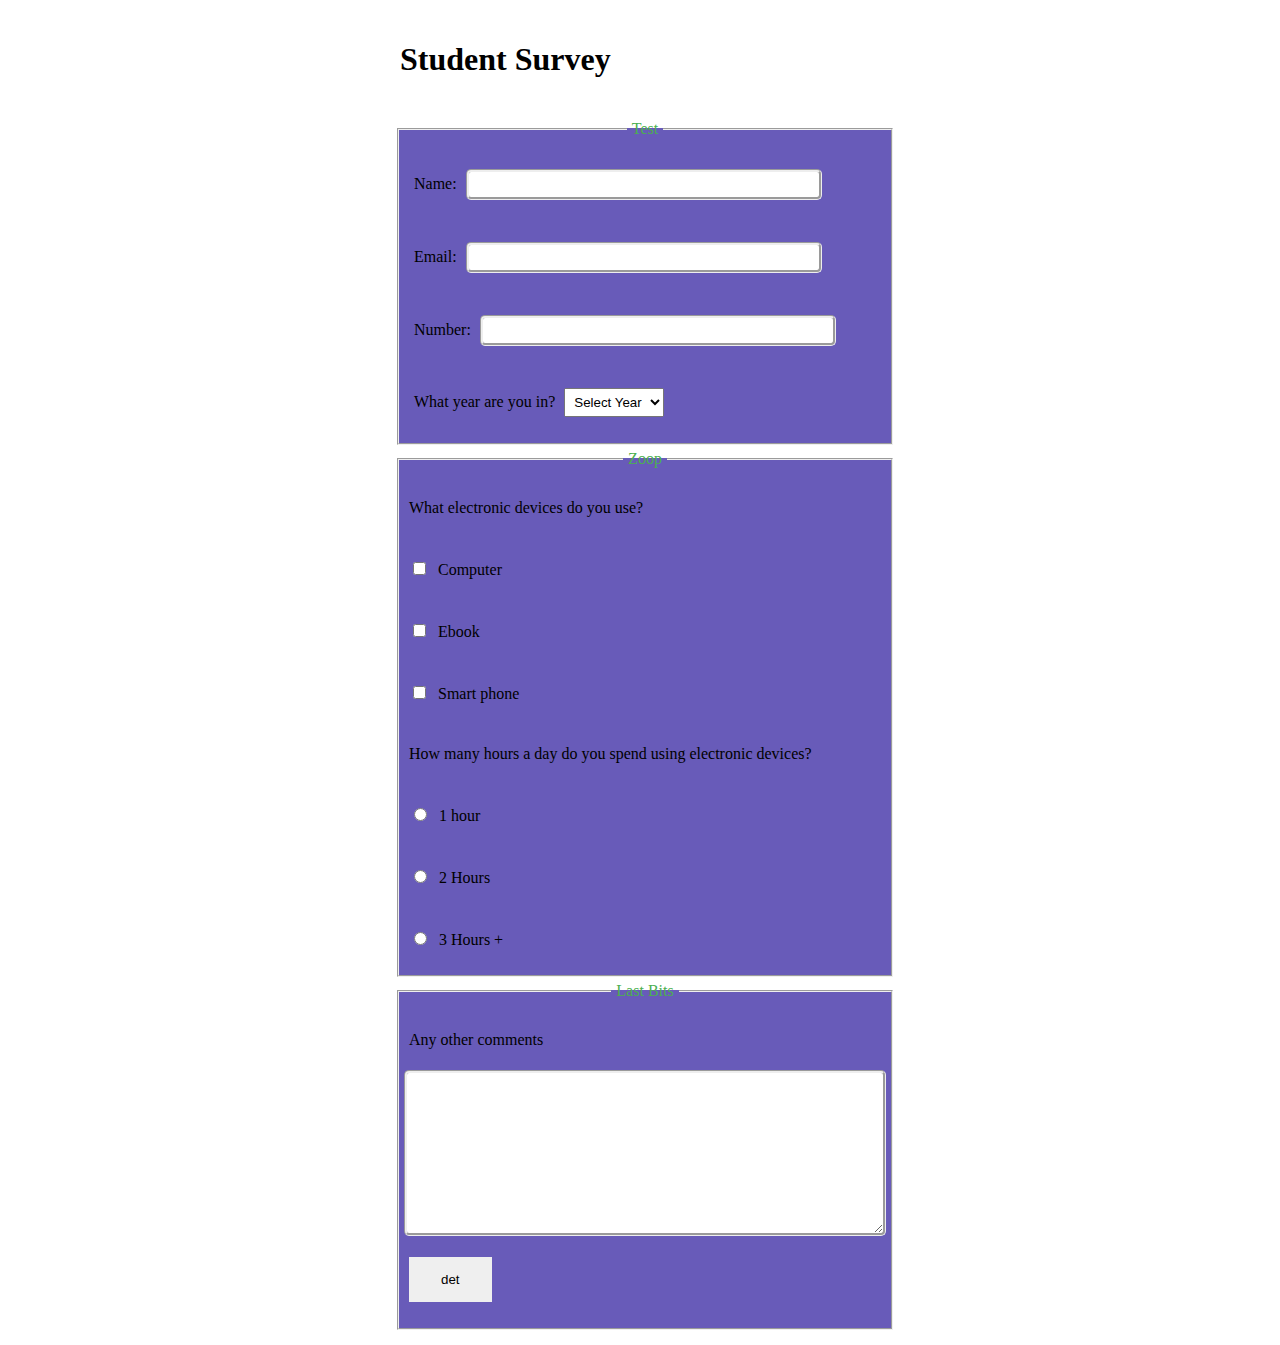
<file: week_4/index.html>
<!DOCTYPE html>
<html lang="en">
<head>
    <meta charset="UTF-8">
    <meta name="viewport" content="width=device-width, initial-scale=1.0">
    <meta http-equiv="X-UA-Compatible" content="ie=edge">
    <link rel="stylesheet" href="main.css">
    <title>Document</title>
</head>
<body>
    <header><h1>Student Survey</h1></header>
    <form action="#" method="get" id="sur">
        <fieldset>
            <legend> Test </legend>
        <p><label for="name">Name:</label> <input type="text" name="name" id="name" required></p>
        <p><label for="email">Email:</label> <input type="email" name="email" id="email" required></p>
        <p><label for="num">Number:</label> <input type="tel" name="num" id="num" required></p>
        <p><label for="sel">What year are you in?</label> <select name="select" id="sel">
            <option value="">  Select Year </option>
            <option value="one" >1</option>
            <option value="two">2</option>
            <option value="thr">3</option></select></p>
        </fieldset>
        <fieldset>
            <legend> Zoop </legend>
        <p>What electronic devices do you use?</p>    
        <p><input type="checkbox" name="device nec" id="c" required> <label for="c">Computer</label></p>
        <p><input type="checkbox" name="device nec" id="e" required> <label for="e">Ebook</label></p>
        <p><input type="checkbox" name="device nec" id="s" required> <label for="s">Smart phone</label></p>
        <p>How many hours a day do you spend using electronic devices?</p>
        <p><input type="radio" name="nec" id="1" required> <label for="1">1 hour</label></p>
        <p><input type="radio" name="nec" id="2" required> <label for="2">2 Hours</label></p>
        <p><input type="radio" name="nec" id="3" required> <label for="3">3 Hours +</label></p>
        </fieldset>
 
        <fieldset>
            <legend>Last Bits</legend>        
            <p>Any other comments</p>
            <textarea name="comments" id="com" cols="30" rows="10"></textarea>
            <p><input type="submit" value="det" id="aaa"></p>
    </fieldset>


    </form>

</body>
</html>
</file>
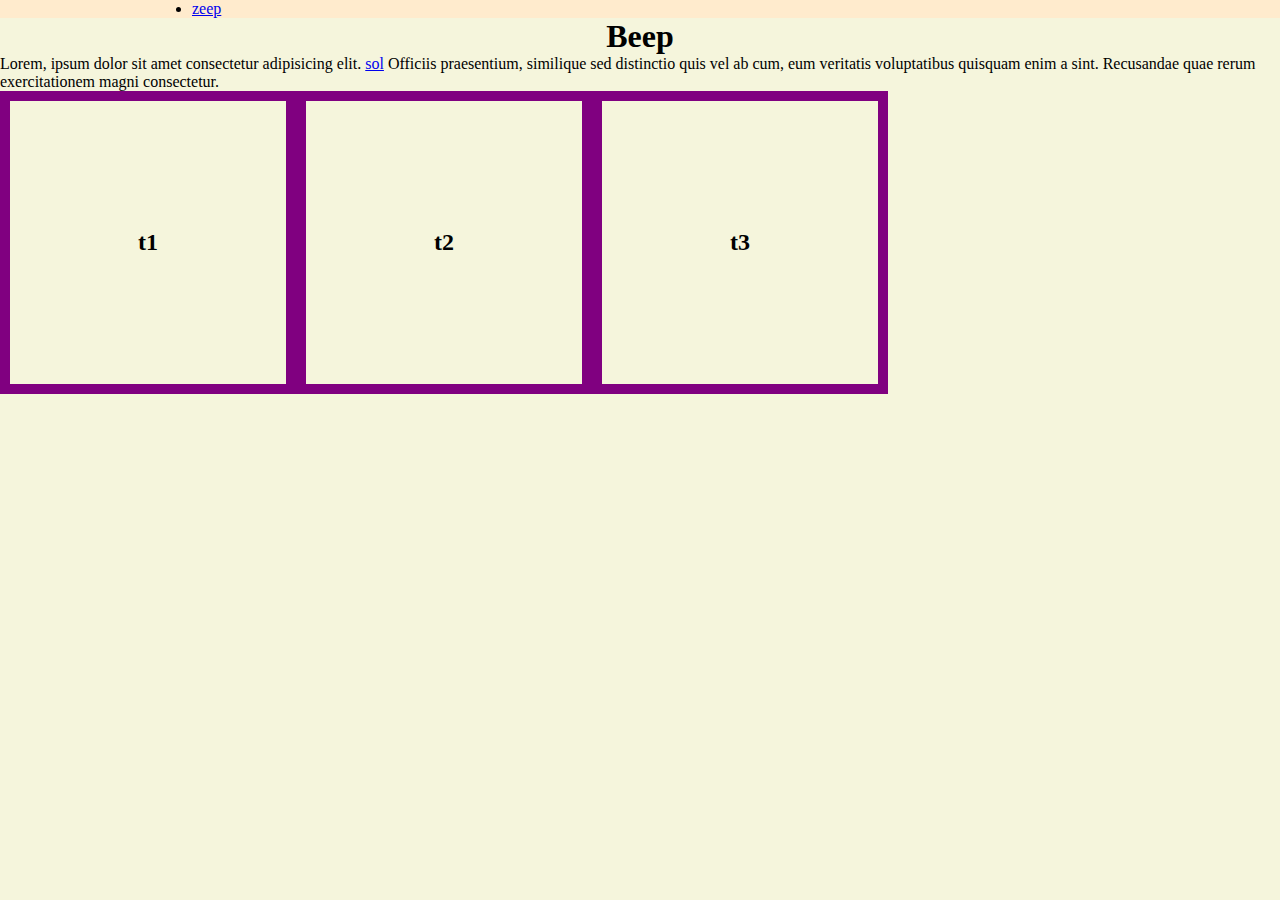
<file: week_2/class/index.html>
<!DOCTYPE html>
<html lang="en">
<head>
    <meta charset="UTF-8">
    <meta name="viewport" content="width=device-width, initial-scale=1.0">
    <meta http-equiv="X-UA-Compatible" content="ie=edge">
    <title>Document</title>
    <link rel="stylesheet" href="main.css">
</head>
<body>
    <div id="wrapper" class="">
        <header>
            <nav>
                <ul><li><a href="#">zeep</a></li></ul>
            </nav>
        </header>
        <div id="content">
            <h1>Beep</h1>
            <p>Lorem, ipsum dolor sit amet consectetur adipisicing elit. <a href="solent.ac.uk">sol</a>
                Officiis praesentium, similique sed distinctio quis vel ab cum, eum veritatis voluptatibus quisquam enim a sint. 
                Recusandae quae rerum exercitationem magni consectetur.</p>
                <section><h2>t1</h2></section>
                <section><h2>t2</h2></section>
                <section><h2>t3</h2></section>
        </div>
    </div>
    <!-- /#wrapper -->
</body>
</html>
</file>
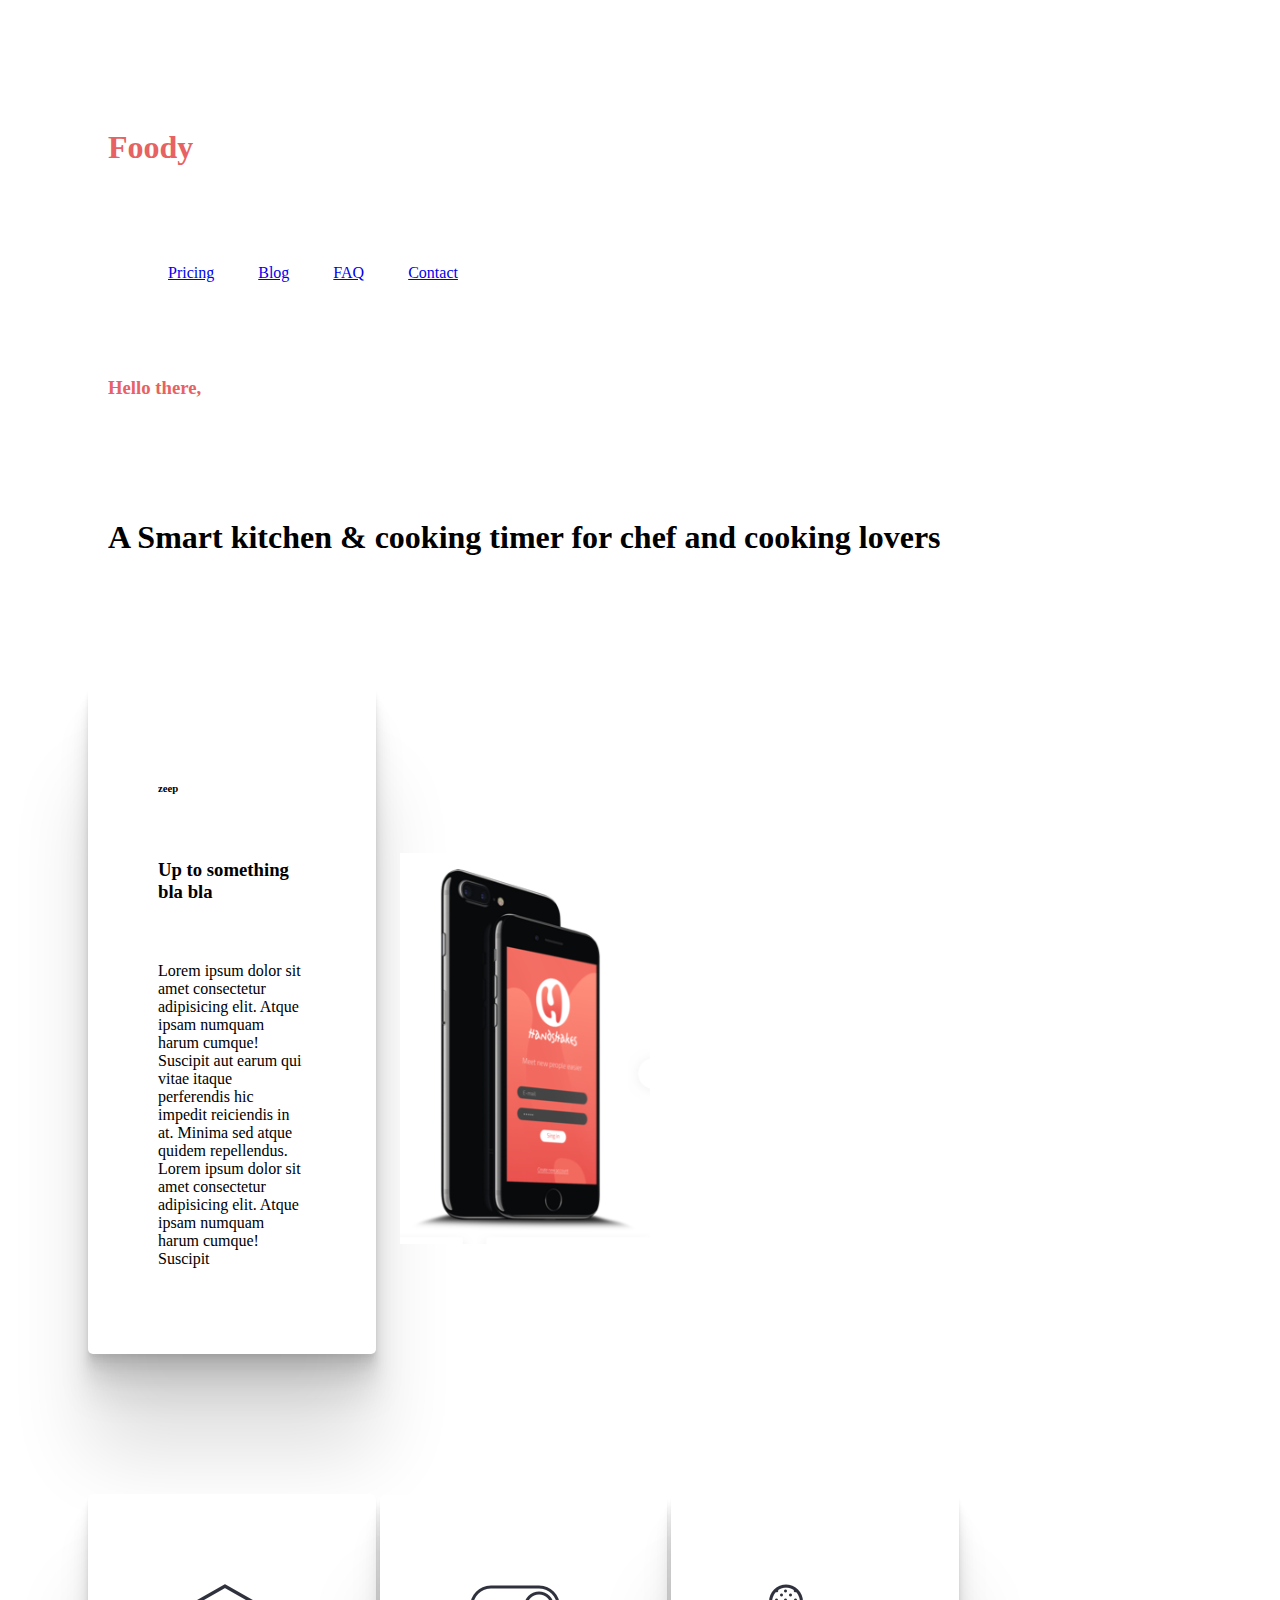
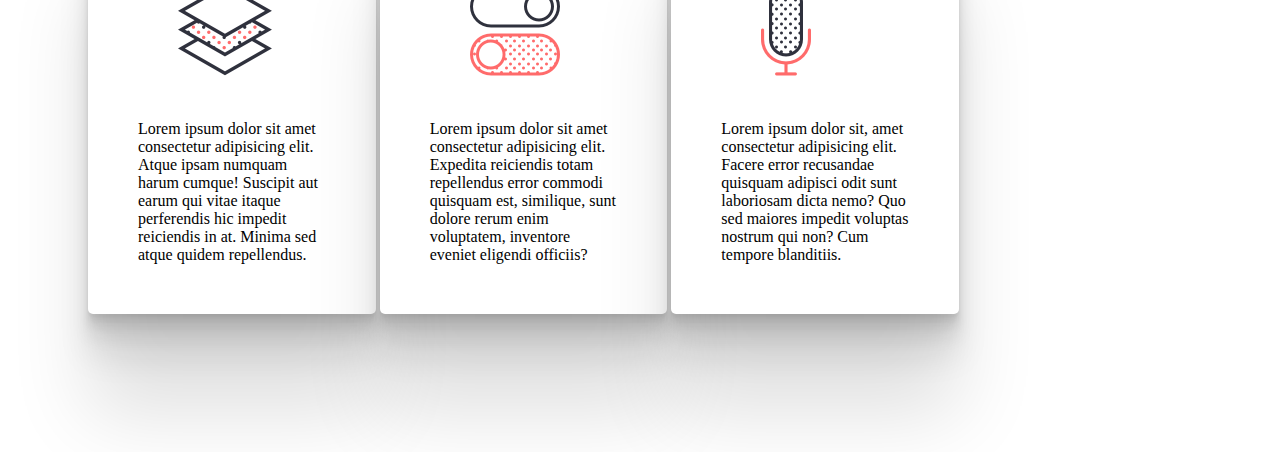
<file: week_2/task_2/index.html>
<!DOCTYPE html>
<html lang="en">
<head>
    <meta charset="UTF-8">
    <meta name="viewport" content="width=device-width, initial-scale=1.0">
    <meta http-equiv="X-UA-Compatible" content="ie=edge">
    <title>Document</title>
    <link rel="stylesheet" href="main.css">
</head>
<body>
    <div id="content">
    <header> <h1>Foody</h1>
        <nav><ul>
            <li><a href="#">Pricing</a>
            <a href="#">Blog</a>
            <a href="#">FAQ</a>
            <a href="#">Contact</a></li>
        </ul></nav>
        <h3>Hello there,</h3>
    </header>
<div class="v">
    <h1>A Smart kitchen & cooking
        timer for chef and cooking
        lovers</h1></div>
<div id="mob">
    <article>
        <h6>zeep</h6>
        <h3>Up to something bla bla</h3>
        <p>Lorem ipsum dolor sit amet consectetur adipisicing elit. Atque ipsam numquam harum cumque! Suscipit 
        aut earum qui vitae itaque perferendis hic impedit reiciendis in at. Minima sed atque quidem repellendus.
        Lorem ipsum dolor sit amet consectetur adipisicing elit. Atque ipsam numquam harum cumque! Suscipit 
        </p>
    </article>
    <img src="../assets/Capture.jpg" class="s" alt="not here">
</div>
<!--mob-->
<div id="container">
    <article> <div class="cc"><img src="../assets/stack_icon.png" alt="vv"></div>
        Lorem ipsum dolor sit amet consectetur adipisicing elit. Atque ipsam numquam harum cumque! Suscipit 
        aut earum qui vitae itaque perferendis hic impedit reiciendis in at. Minima sed atque quidem repellendus.</article>
    <article><div class="cc"><img src="../assets/control_icon.png" alt="vv"></div>
        Lorem ipsum dolor sit amet consectetur adipisicing elit. Expedita reiciendis totam repellendus error 
        commodi quisquam est, similique, sunt dolore rerum enim voluptatem, inventore eveniet eligendi officiis? </article>
    
    <article><div class="cc"><img src="../assets/microphone_icon.png" alt="vv"></div>
        Lorem ipsum dolor sit, amet consectetur adipisicing elit. Facere error recusandae quisquam adipisci 
        odit sunt laboriosam dicta nemo? Quo sed maiores impedit voluptas nostrum qui non? Cum tempore blanditiis.</article>
</div>
<!--container-->
    </div>
    <!-- contents --->
</body>
</html>
</file>
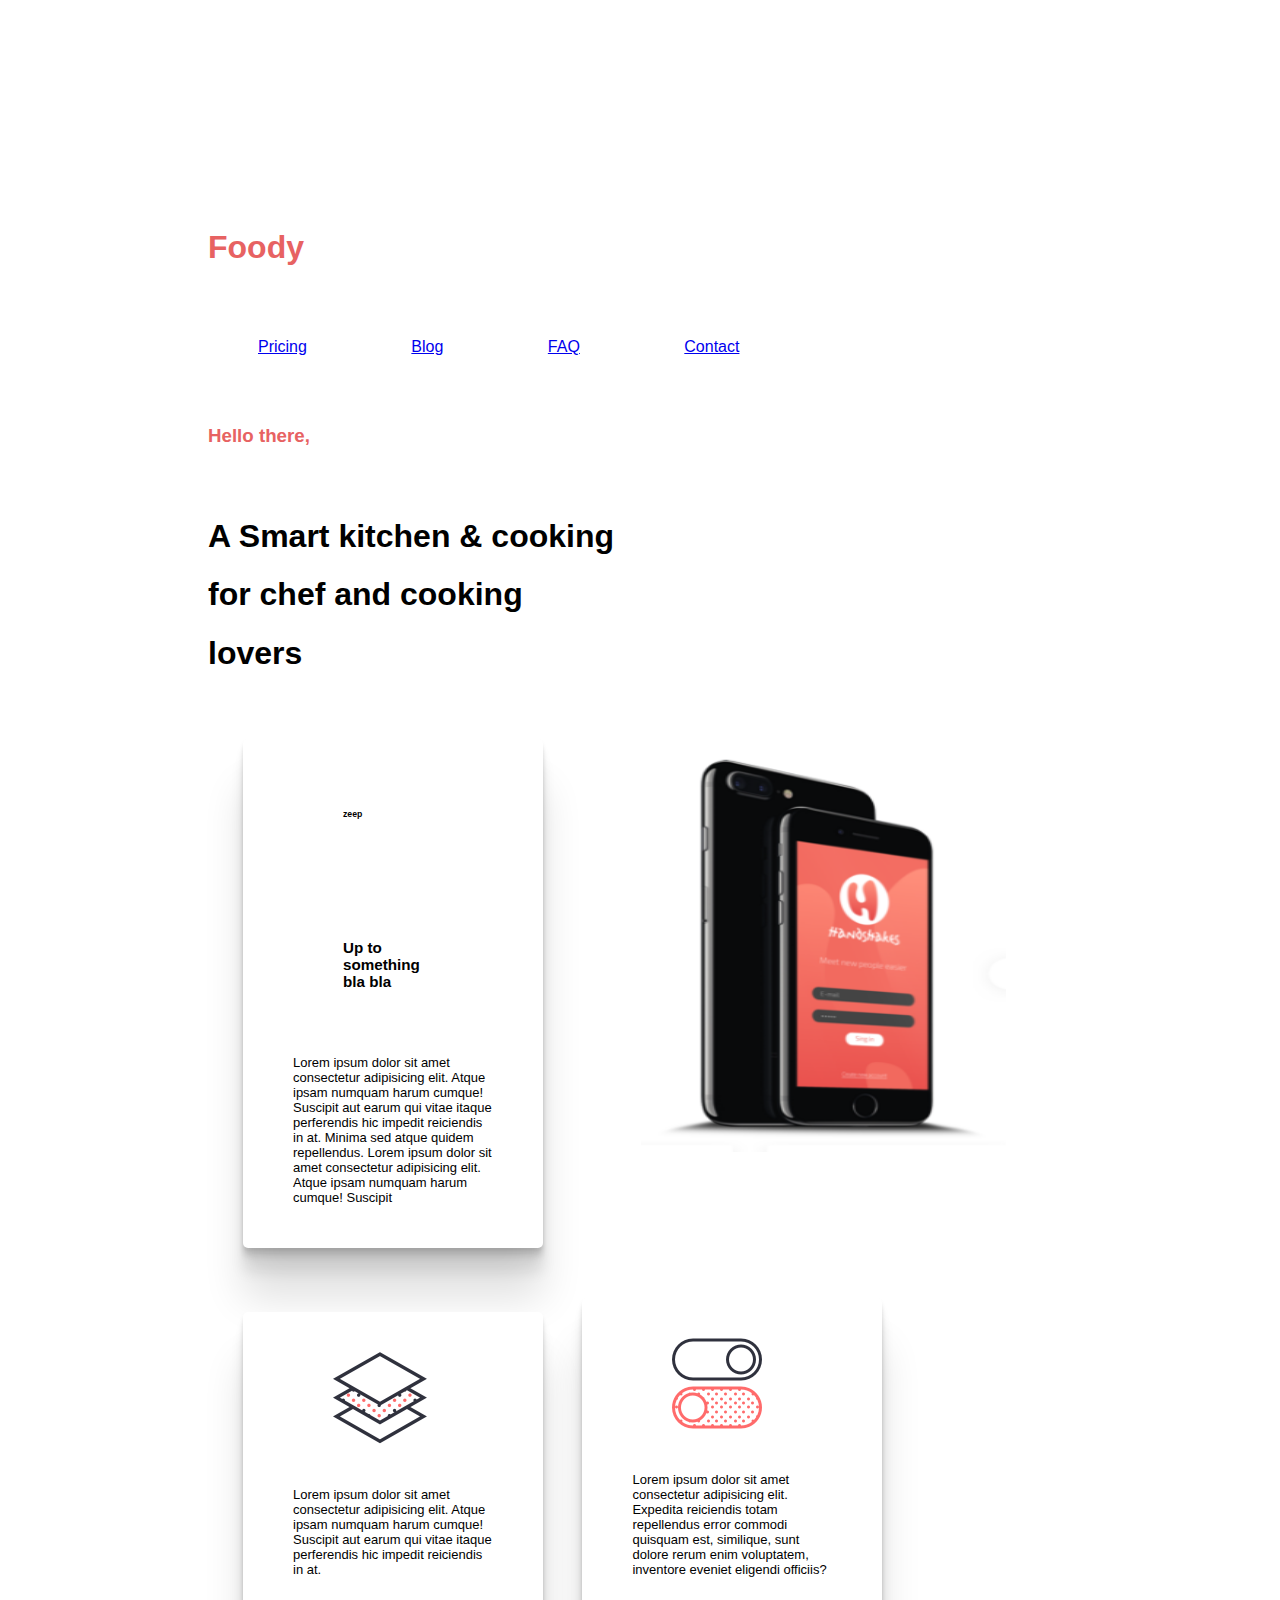
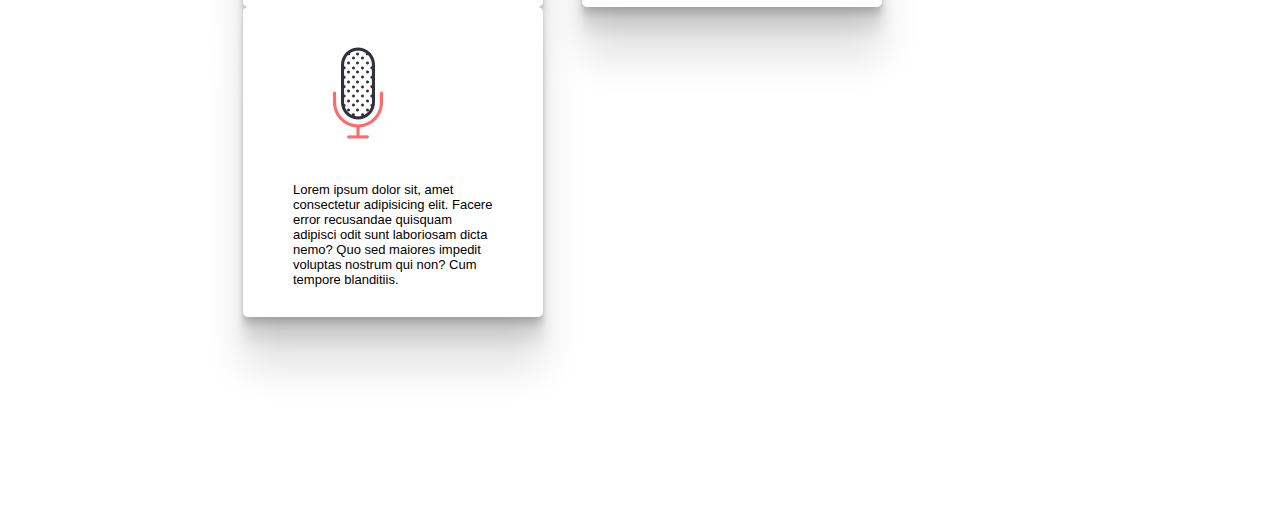
<file: week_2_3/task_2/index.html>
<!DOCTYPE html>
<html lang="en">
<head>
    <meta charset="UTF-8">
    <meta name="viewport" content="width=device-width, initial-scale=1.0">
    <meta http-equiv="X-UA-Compatible" content="ie=edge">
    <meta name="viewport" content="width=device-width, initial-scale=1">
    <title>Document</title>
    <link rel="stylesheet" href="main.css">
</head>
<body>
    <div id="content">
    <header> <h1>Foody</h1>
        <nav><ul>
            <li><a href="#">Pricing</a>
            <a href="#">Blog</a>
            <a href="#">FAQ</a>
            <a href="#">Contact</a></li>
        </ul></nav>
        <h3>Hello there,</h3>
    </header>
<div class="v">
    <h1>A Smart kitchen & cooking</h1>
    <h1> for chef and cooking</h1>
    <h1>lovers</h1></div>
<div id="mob">
    <article id="nn">
        <h6>zeep</h6>
        <h3>Up to something bla bla</h3>
        <p>Lorem ipsum dolor sit amet consectetur adipisicing elit. Atque ipsam numquam harum cumque! Suscipit 
        aut earum qui vitae itaque perferendis hic impedit reiciendis in at. Minima sed atque quidem repellendus.
        Lorem ipsum dolor sit amet consectetur adipisicing elit. Atque ipsam numquam harum cumque! Suscipit 
        </p>
    </article>
    <img src="../assets/Capture.jpg" id="s" alt="not here">
</div>
<!--mob-->
<div id="container">
    <article> <div class="cc"><img class="imag" src="../assets/stack_icon.png" alt="vv"></div>
        Lorem ipsum dolor sit amet consectetur adipisicing elit. Atque ipsam numquam harum cumque! Suscipit 
        aut earum qui vitae itaque perferendis hic impedit reiciendis in at.</article>
    <article><div class="cc"><img class="imag" src="../assets/control_icon.png" alt="vv"></div>
        Lorem ipsum dolor sit amet consectetur adipisicing elit. Expedita reiciendis totam repellendus error 
        commodi quisquam est, similique, sunt dolore rerum enim voluptatem, inventore eveniet eligendi officiis? </article>
    
    <article><div class="cc"><img class="imag" src="../assets/microphone_icon.png" alt="vv"></div>
        Lorem ipsum dolor sit, amet consectetur adipisicing elit. Facere error recusandae quisquam adipisci 
        odit sunt laboriosam dicta nemo? Quo sed maiores impedit voluptas nostrum qui non? Cum tempore blanditiis.</article>
</div>
<!--container-->
    </div>
    <!-- contents --->
</body>
</html>
</file>
<file: week_4/main.css>
*{
    padding: 5px;
    font: Serif
}



body{
    

    width: 500px;
    margin: 0 auto;
}

#sur{
    width: 500px;
} 
input[type="text"], input[type="tel"], input[type="email"]{
width: 340px;
transition-duration: 0.3s;
border: groove;
border-radius: 5px
}
input[type="text"]:hover, input[type="tel"]:hover, input[type="email"]:hover{
    color: aliceblue;
    background-color: rgb(122, 201, 125)
}
#sur fieldset{
    background-color: rgb(104, 91, 185)
}
#sur legend{
    text-align: center;
    font: bold;
    color: #4CAF50
}
#aaa{
    transition-duration: 0.4s;
    border: none;
    padding: 15px 32px;
}
#aaa:hover{

}
#com{
    transition-duration: 0.6s;
    border: groove;
    border-radius: 5px
}
#com:hover{
    color: white;
    background-color: rgb(135, 253, 135);
}
#com:hover:invalid{
border: solid red
}
#com:hover:valid{
border: solid greenyellow
}
input:hover:invalid {
    background-color: rgb(228, 30, 30); /* Green */
    color: white;
    border: solid red;
}

input:hover:valid {
    background-color: #4CAF50; /* Green */
    color: white;
    border:solid greenyellow;
}

fieldset{
    display: grid
}
</file>
<file: week_2/class/main.css>
* {
    margin: 0;
    padding: 0    
}
body{
    font: arial;
    background-color: beige
}
h1,h2{
    text-align: center
}
nav{
    background-color: blanchedalmond
}
nav ul{
   margin-left: 15% 
}
section{
    border: 10px solid purple;
    padding: 10%;
    float: left;
}
</file>
<file: week_2/task_2/main.css>
*{
    padding: 20px
}
header{
color: #e76262
}
nav ul li{
    display: inline;
}
content{
font: courier, arial
}
#mob{
height: 30%;
}

#container{
    height: 30%;
}
article{
    background-image: linear-gradient(to bottom, #b9bcbdc9,#ffffff);
    padding: 50px;
    display: inline-block;
    box-shadow:
    0 2.8px 2.2px rgba(0, 0, 0, 0.034),
    0 6.7px 5.3px rgba(0, 0, 0, 0.048),
    0 12.5px 10px rgba(0, 0, 0, 0.06),
    0 22.3px 17.9px rgba(0, 0, 0, 0.072),
    0 41.8px 33.4px rgba(0, 0, 0, 0.086),
    0 100px 80px rgba(0, 0, 0, 0.12)
  ;
  
  
    min-height: 150px;
    width: 17%;
    margin: 50px auto;
    background: white;
    border-radius: 5px;   
    height: 30%;
}
#v{
    width: 10%;
    display: inline-block;
}
@media (max-width: 1100px) {
    /* we can then place rules in here */
    article{
        width: 100%;
        box-sizing: border-box;
    }
    nav ul li{
        display: block;
        width: 100%
    }
    .z{
        align-content: center
    }
    
  }
</file>
<file: week_2_3/task_2/main.css>
*{
    padding: 50px;
    font-family: Arial, Helvetica, sans-serif;
}
header{
color: #e76262;
padding: 0;
}

nav,ul{
    padding: 0
}
p{
    padding: 0
}
nav ul li{
    display: inline;
}
content{
font: courier, arial
}
#mob{
height: 30%;
padding-left: 50px;
padding-bottom: 0;
padding-top: 0;
}
.v{
    padding: 0;

}
div .v >h1{
padding-top: 0%;
padding-bottom: 0;}
#container{
    height: 30%;
}
article{
    padding-top: 0%;
    padding-bottom: 30px;
    padding-right: 50px;
    padding-left: 50px;
    margin-left: 35px;

    display: inline-block;
    box-shadow:
    0 2.8px 2px rgba(0, 0, 0, 0.034),
    0 3.7px 5px rgba(0, 0, 0, 0.048),
    0 8px 5px rgba(0, 0, 0, 0.06),
    0 10px 8px rgba(0, 0, 0, 0.072),
    0 24px 14px rgba(0, 0, 0, 0.086),
    0 50px 40px rgba(0, 0, 0, 0.12);


    
  
    min-height: 150px;
    width: 20%;
    min-width: 200px;
    background: white;
    border-radius: 5px;   
    height: 30%;
    font-size: small;
}
#nn{
background-image: black;
}
.cc, .imag{
padding: 0px;}
.imag{
    margin: 20%;
}
#v{
    width: 10%;
    display: inline-block;
}
@media (max-width: 1265px) {
    /* we can then place rules in here */
    content{
        padding: 25px;
    }
    article{
        width: 100%;
        box-sizing: border-box;
        margin-bottom: 10%;
    }
    #container,body, #mob,content{
        padding: 0;
    }
    nav,ul,li{display: block; padding: 0;}
    a{
        display: block;
        padding: 0;
        padding-bottom: 4%;
        text-align: center;
        width: 100%
    }
    .z{
        align-content: center
    }
    #s{
       display: none;
    }
    header>h1{
        text-align: center;
    }
    header{
        padding: 0;
    }
    header>h3{
        display:none
    }

  }
#s{
    width: 365px;
    height: 409px;
    margin-left: 5%;
    
}
</file>
